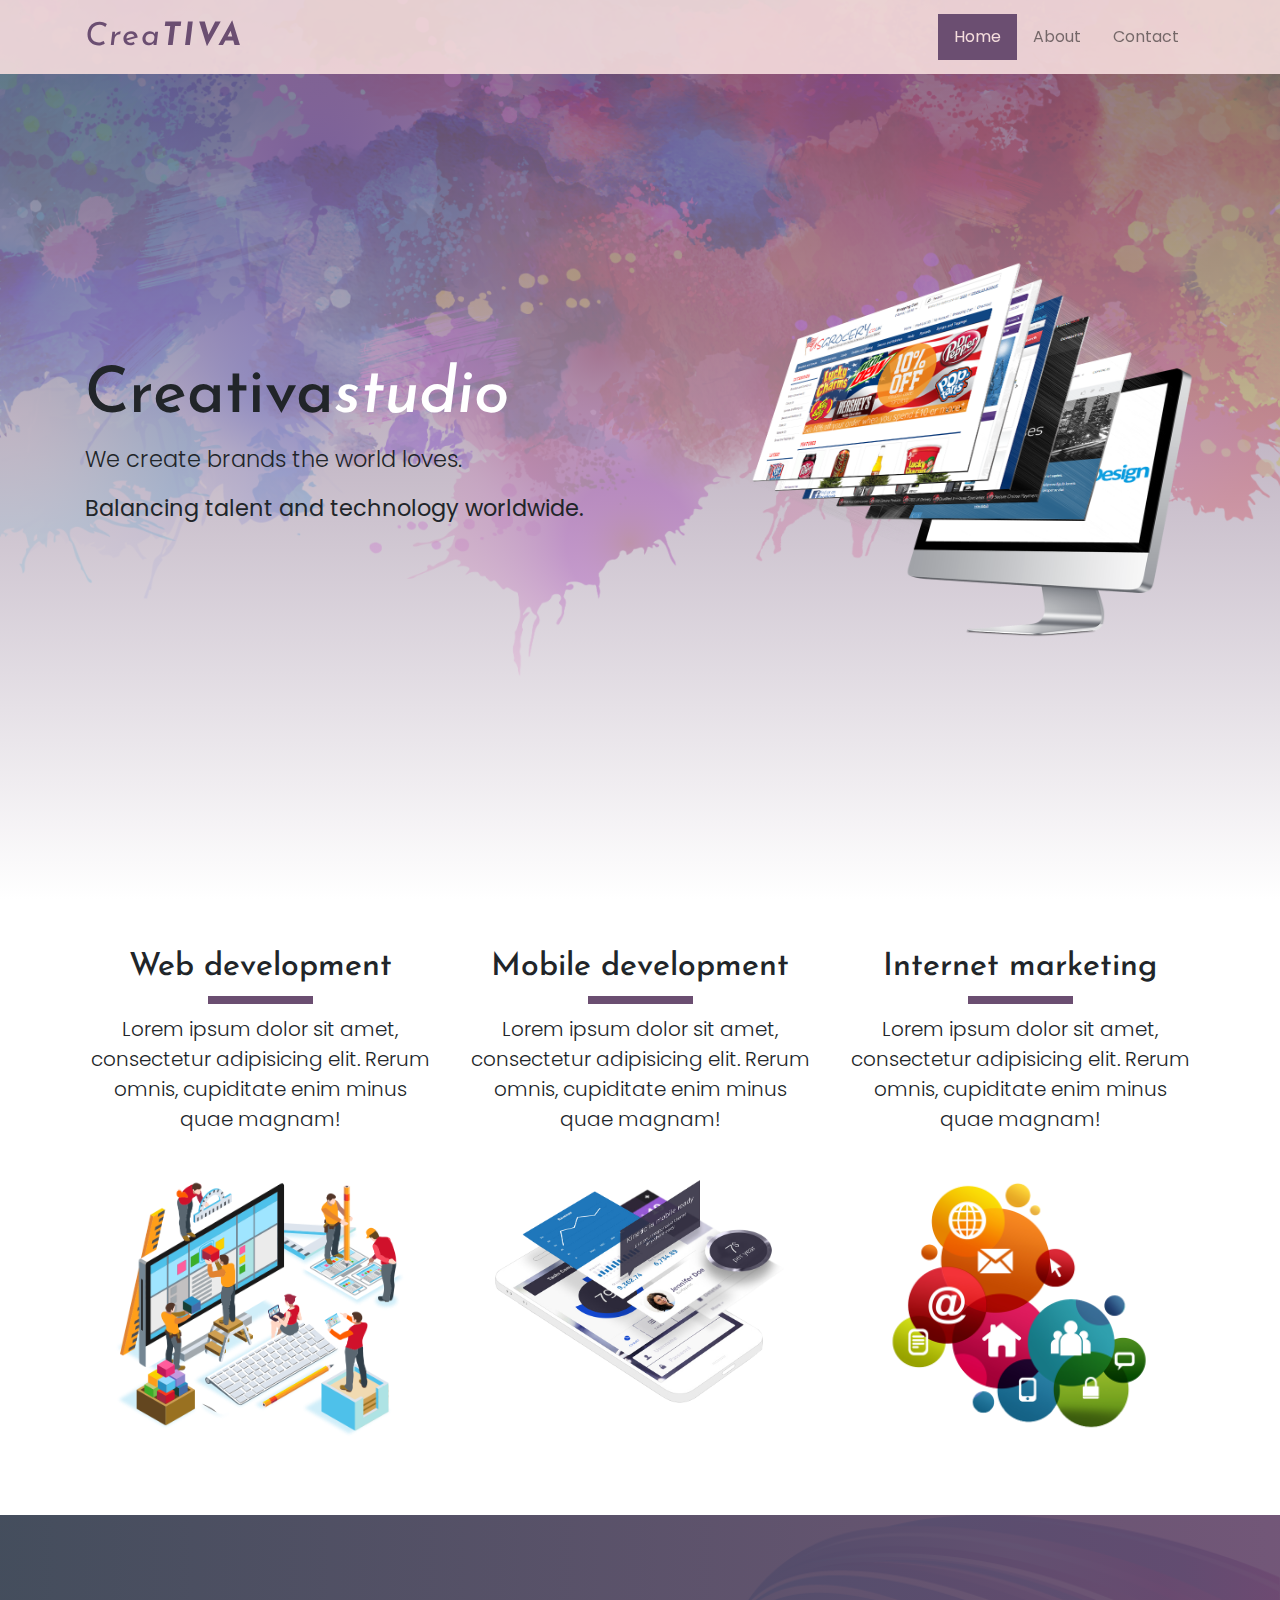
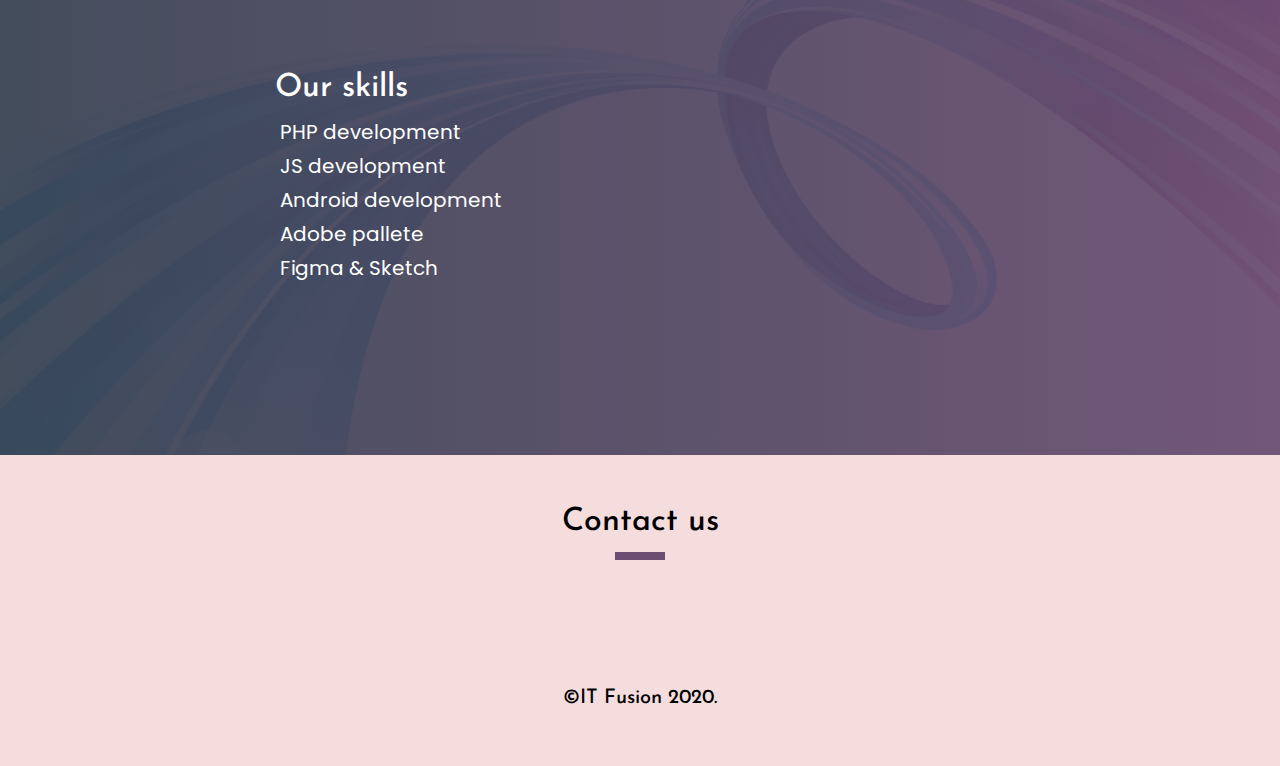
<file: index.html>
<!DOCTYPE html>
<html lang="en">
<head>
    <meta charset="UTF-8">
    <title>Home</title>
    <link rel="stylesheet" href="https://use.fontawesome.com/releases/v5.8.2/css/all.css" integrity="sha384-oS3vJWv+0UjzBfQzYUhtDYW+Pj2yciDJxpsK1OYPAYjqT085Qq/1cq5FLXAZQ7Ay" crossorigin="anonymous">
    <link rel="stylesheet" href="https://stackpath.bootstrapcdn.com/bootstrap/4.4.1/css/bootstrap.min.css" integrity="sha384-Vkoo8x4CGsO3+Hhxv8T/Q5PaXtkKtu6ug5TOeNV6gBiFeWPGFN9MuhOf23Q9Ifjh" crossorigin="anonymous">
    <link rel="stylesheet" href="css/style.css">
</head>

<body>
  
  <div class="sign-up">Welcome to our website. Please <a href="">sign up</a> for news!</div>
  
  <!-- Navbar content -->
  
  <nav class="navbar navbar-expand-md navbar-light bg-white fixed-top">
   
   <div class="container">
            <a href="index.html" class="navbar-brand">Crea<span>TIVA</span></a>
            <button class="navbar-toggler" type="button" data-toggle="collapse" data-target="#navbarCreativa" aria-controls="#navbarCreativa" aria-expanded="false" aria-label="Toggle navigation">
                <span class="navbar-toggler-icon"></span>
            </button>
            <div class="collapse navbar-collapse" id="navbarCreativa">
               
                <ul class="nav navbar-nav ml-auto">
                    <li class="active"><a class="nav-link" href="index.html">Home</a></li>
                    <li><a class="nav-link" href="about.html">About</a></li>
                    <li><a class="nav-link" href="contact.html">Contact</a></li>
                </ul>
                
            </div>
        </div>
   
    </nav>


    <div class="headerHome">
        <div class="container">
            <div class="row">
                <div class="col-md-7">
                    <h1>Creativa<span>studio</span> </h1>
                    <p class="lead">We create brands the world loves.</p>
                    <p>Balancing talent and technology worldwide.</p>
                </div>
                <div class="col-md-5">
                    <img class="img-fluid" src="header.png" alt="">
                </div>
            </div>
        </div>
    </div>

    
    <section class="services py-5">
        <div class="container">
            <div class="row text-center">
               
                <div class="col-md-4">
                   <h2>Web development</h2>
                   <div class="underline"></div>
                   <p class="lead">Lorem ipsum dolor sit amet, consectetur adipisicing elit. Rerum omnis, cupiditate enim minus quae magnam!</p>
                   <img class="img-fluid" src="services1.png" alt="web design">
                </div>
                
                <div class="col-md-4">
                   <h2>Mobile development</h2>
                   <div class="underline"></div>
                   <p class="lead">Lorem ipsum dolor sit amet, consectetur adipisicing elit. Rerum omnis, cupiditate enim minus quae magnam!</p>
                   <img class="img-fluid" src="services2.png" alt="web design">
                </div>
                
                <div class="col-md-4">
                   <h2>Internet marketing</h2>
                   <div class="underline"></div>
                   <p class="lead">Lorem ipsum dolor sit amet, consectetur adipisicing elit. Rerum omnis, cupiditate enim minus quae magnam!</p>
                   <img class="img-fluid" src="services3.png" alt="web design">
                </div>
                
            </div>
        </div>
    </section>
    
    
    <section class="skills py-5 text-white">
        <div class="container">
            <div class="row">
               
                <div class="col-md-4 offset-2">
                    <h2>Our skills</h2>
                    <ul class="list-unstyled">
                        <li><i class="fas fa-terminal"></i> &nbsp;PHP development</li>
                        <li><i class="fas fa-terminal"></i> &nbsp;JS development</li>
                        <li><i class="fas fa-terminal"></i> &nbsp;Android development</li>
                        <li><i class="fas fa-terminal"></i> &nbsp;Adobe pallete</li>
                        <li><i class="fas fa-terminal"></i> &nbsp;Figma & Sketch</li>
                    </ul>
                </div>
                
                <div class="col-md-6 text-center d-flex justify-content-center align-items-center">
                    <i class="fas fa-laptop-code"></i>
                </div>
                
            </div>
        </div>
    </section>
    
    
    <footer class="container-fluid py-5">
        <div class="text-center">
            <h2>Contact us</h2>
            <div class="underline"></div>
        </div>
        <div class="row pt-5">
            <div class="col-sm-12 text-center">
                <a href=""><i class="fab fa-facebook-square"></i></a>
                <a href=""><i class="fab fa-instagram"></i></a>
                <a href=""><i class="fab fa-github-square"></i></a>
                <a href=""><i class="fab fa-wordpress"></i></a>
                <h3 class="pt-2">&copy;IT Fusion 2020.</h3>
            </div>
        </div>
    </footer>

    
    <script src="https://ajax.googleapis.com/ajax/libs/jquery/3.4.1/jquery.min.js"></script>
    <script src="https://cdn.jsdelivr.net/npm/popper.js@1.16.0/dist/umd/popper.min.js" integrity="sha384-Q6E9RHvbIyZFJoft+2mJbHaEWldlvI9IOYy5n3zV9zzTtmI3UksdQRVvoxMfooAo" crossorigin="anonymous"></script>
    <script src="https://stackpath.bootstrapcdn.com/bootstrap/4.4.1/js/bootstrap.min.js" integrity="sha384-wfSDF2E50Y2D1uUdj0O3uMBJnjuUD4Ih7YwaYd1iqfktj0Uod8GCExl3Og8ifwB6" crossorigin="anonymous"></script>
    
    <script>
    
    $(document).ready(function() {
            $('.sign-up').delay(2000).slideDown().delay(5000).fadeOut();
        });
        
    </script>
    
</body>
</html>
</file>
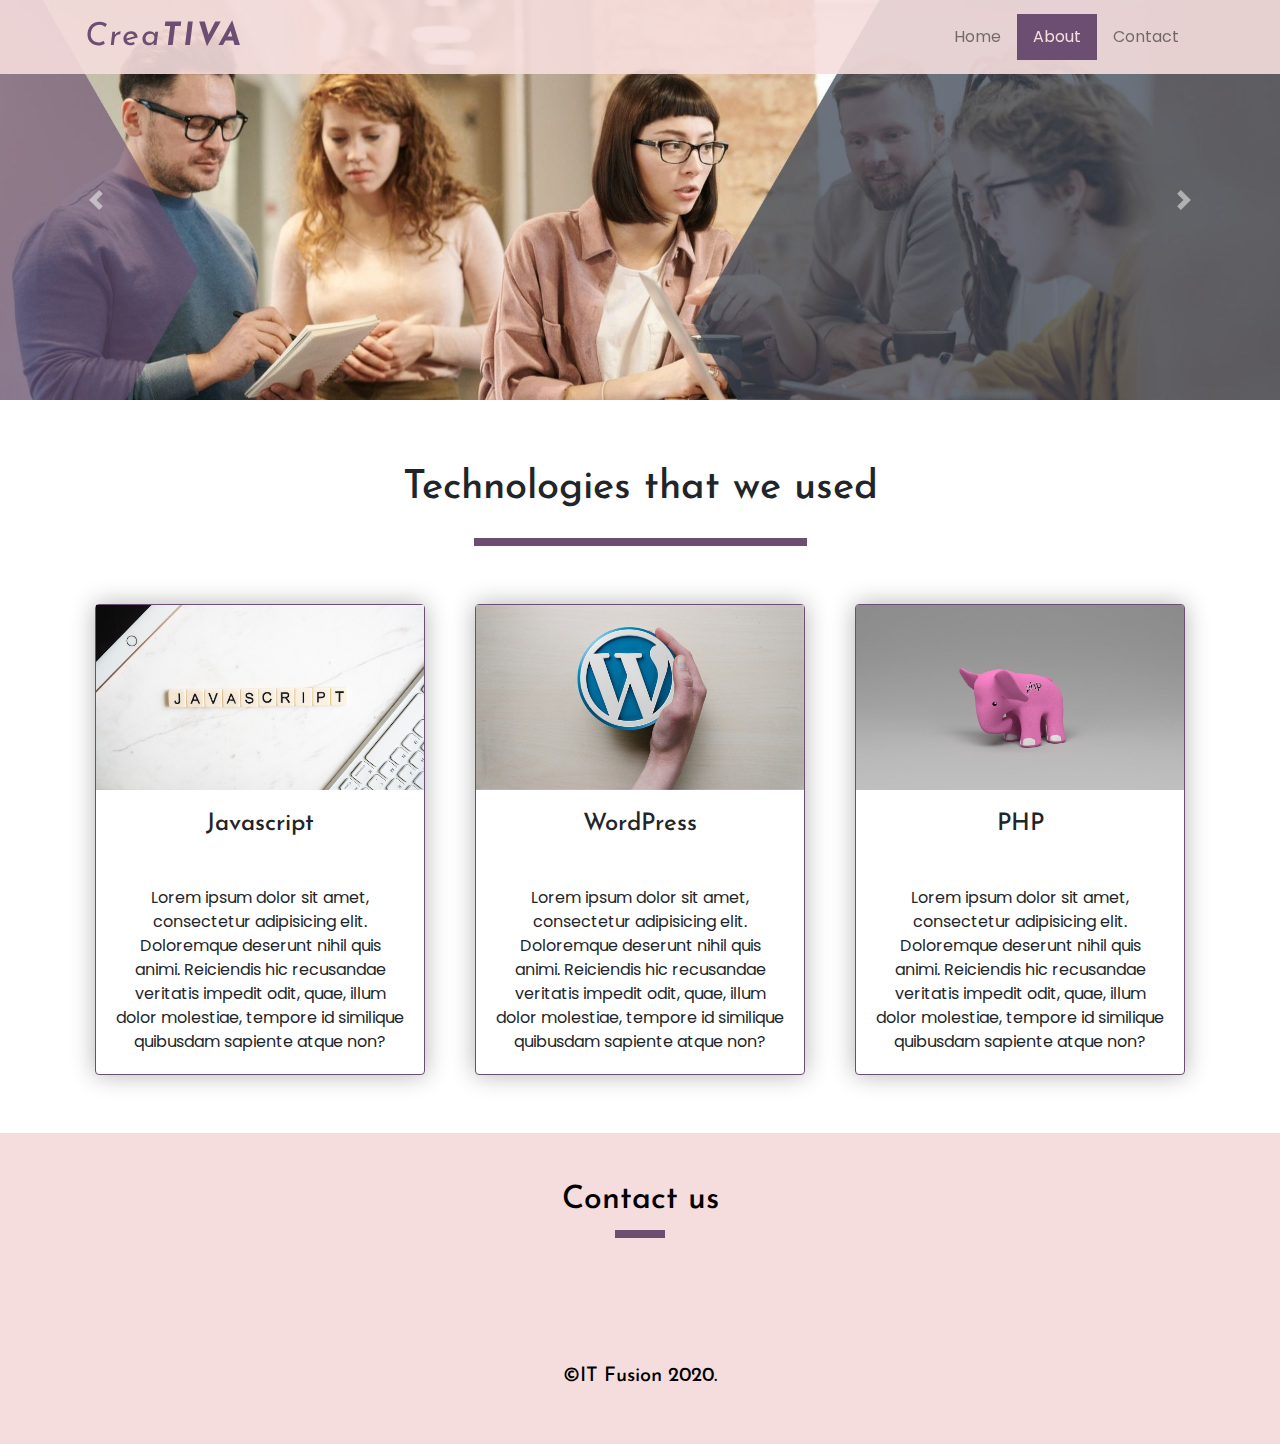
<file: about.html>
<!DOCTYPE html>
<html lang="en">

<head>
    <meta charset="UTF-8">
    <title>About</title>
    <link rel="stylesheet" href="https://use.fontawesome.com/releases/v5.8.2/css/all.css" integrity="sha384-oS3vJWv+0UjzBfQzYUhtDYW+Pj2yciDJxpsK1OYPAYjqT085Qq/1cq5FLXAZQ7Ay" crossorigin="anonymous">
    <link rel="stylesheet" href="https://stackpath.bootstrapcdn.com/bootstrap/4.4.1/css/bootstrap.min.css" integrity="sha384-Vkoo8x4CGsO3+Hhxv8T/Q5PaXtkKtu6ug5TOeNV6gBiFeWPGFN9MuhOf23Q9Ifjh" crossorigin="anonymous">
    <link rel="stylesheet" href="css/style.css">
</head>

<body>

    <nav class="navbar navbar-expand-md navbar-light bg-white fixed-top">
        <div class="container">
            <a href="index.html" class="navbar-brand">Crea<span>TIVA</span></a>
            <button class="navbar-toggler" type="button" data-toggle="collapse" data-target="#navbarCreativa" aria-controls="#navbarCreativa" aria-expanded="false" aria-label="Toggle navigation">
                <span class="navbar-toggler-icon"></span>
            </button>
            <div class="collapse navbar-collapse" id="navbarCreativa">
                <ul class="nav navbar-nav ml-auto">
                    <li><a class="nav-link" href="index.html">Home</a></li>
                    <li class="active"><a class="nav-link" href="about.html">About</a></li>
                    <li><a class="nav-link" href="contact.html">Contact</a></li>
                </ul>
            </div>
        </div>
    </nav>
    
    
    <div id="carousel" class="carousel slide carousel-fade" data-ride="carousel">
        <div class="carousel-inner">
            <div class="carousel-item active">
                <img src="slide1.jpg" class="d-block w-100" alt="slide1">
            </div>
            <div class="carousel-item">
                <img src="slide2.jpg" class="d-block w-100" alt="slide2">
            </div>
        </div>
        <a class="carousel-control-prev" href="#carouselSloba" role="button" data-slide="prev">
            <span class="carousel-control-prev-icon" aria-hidden="true"></span>
            <span class="sr-only">Previous</span>
        </a>
        <a class="carousel-control-next" href="#carouselSloba" role="button" data-slide="next">
            <span class="carousel-control-next-icon" aria-hidden="true"></span>
            <span class="sr-only">Next</span>
        </a>
    </div>
    
    
    <section class="container technologies py-5">
        <div class="title text-center">
            <h1 class="py-3">Technologies that we used</h1>
            <div class="underline mb-5"></div>
        </div>
        <div class="row">

            <div class="col-md-4">
                <div class="card text-center">
                    <div class="holder">
                        <img src="about1.jpg" class="card-mg-top img-fluid">
                    </div>
                    <div class="card-body">
                        <h4>Javascript</h4>
                    </div>
                    <div class="small-title-underline"></div>
                    <div class="card-text">Lorem ipsum dolor sit amet, consectetur adipisicing elit. Doloremque deserunt nihil quis animi. Reiciendis hic recusandae veritatis impedit odit, quae, illum dolor molestiae, tempore id similique quibusdam sapiente atque non?</div>
                </div>
            </div>
            <div class="col-md-4">
                <div class="card text-center">
                    <div class="holder">
                        <img src="about2.jpg" class="card-mg-top img-fluid">
                    </div>
                    <div class="card-body">
                        <h4>WordPress</h4>
                    </div>
                    <div class="small-title-underline"></div>
                    <div class="card-text">Lorem ipsum dolor sit amet, consectetur adipisicing elit. Doloremque deserunt nihil quis animi. Reiciendis hic recusandae veritatis impedit odit, quae, illum dolor molestiae, tempore id similique quibusdam sapiente atque non?</div>
                </div>
            </div>
            <div class="col-md-4">
                <div class="card text-center">
                    <div class="holder">
                        <img src="about3.jpg" class="card-mg-top img-fluid">
                    </div>
                    <div class="card-body">
                        <h4>PHP</h4>
                    </div>
                    <div class="small-title-underline"></div>
                    <div class="card-text">Lorem ipsum dolor sit amet, consectetur adipisicing elit. Doloremque deserunt nihil quis animi. Reiciendis hic recusandae veritatis impedit odit, quae, illum dolor molestiae, tempore id similique quibusdam sapiente atque non?</div>
                </div>
            </div>

        </div>
    </section>
    
    
    <footer class="container-fluid py-5">
        <div class="text-center">
            <h2>Contact us</h2>
            <div class="underline"></div>
        </div>
        <div class="row pt-5">
            <div class="col-sm-12 text-center">
                <a href=""><i class="fab fa-facebook-square"></i></a>
                <a href=""><i class="fab fa-instagram"></i></a>
                <a href=""><i class="fab fa-github-square"></i></a>
                <a href=""><i class="fab fa-wordpress"></i></a>
                <h3 class="pt-2">&copy;IT Fusion 2020.</h3>
            </div>
        </div>
    </footer>


    <script src="https://code.jquery.com/jquery-3.4.1.slim.min.js" integrity="sha384-J6qa4849blE2+poT4WnyKhv5vZF5SrPo0iEjwBvKU7imGFAV0wwj1yYfoRSJoZ+n" crossorigin="anonymous"></script>
    <script src="https://cdn.jsdelivr.net/npm/popper.js@1.16.0/dist/umd/popper.min.js" integrity="sha384-Q6E9RHvbIyZFJoft+2mJbHaEWldlvI9IOYy5n3zV9zzTtmI3UksdQRVvoxMfooAo" crossorigin="anonymous"></script>
    <script src="https://stackpath.bootstrapcdn.com/bootstrap/4.4.1/js/bootstrap.min.js" integrity="sha384-wfSDF2E50Y2D1uUdj0O3uMBJnjuUD4Ih7YwaYd1iqfktj0Uod8GCExl3Og8ifwB6" crossorigin="anonymous"></script>
</body>

</html>
</file>
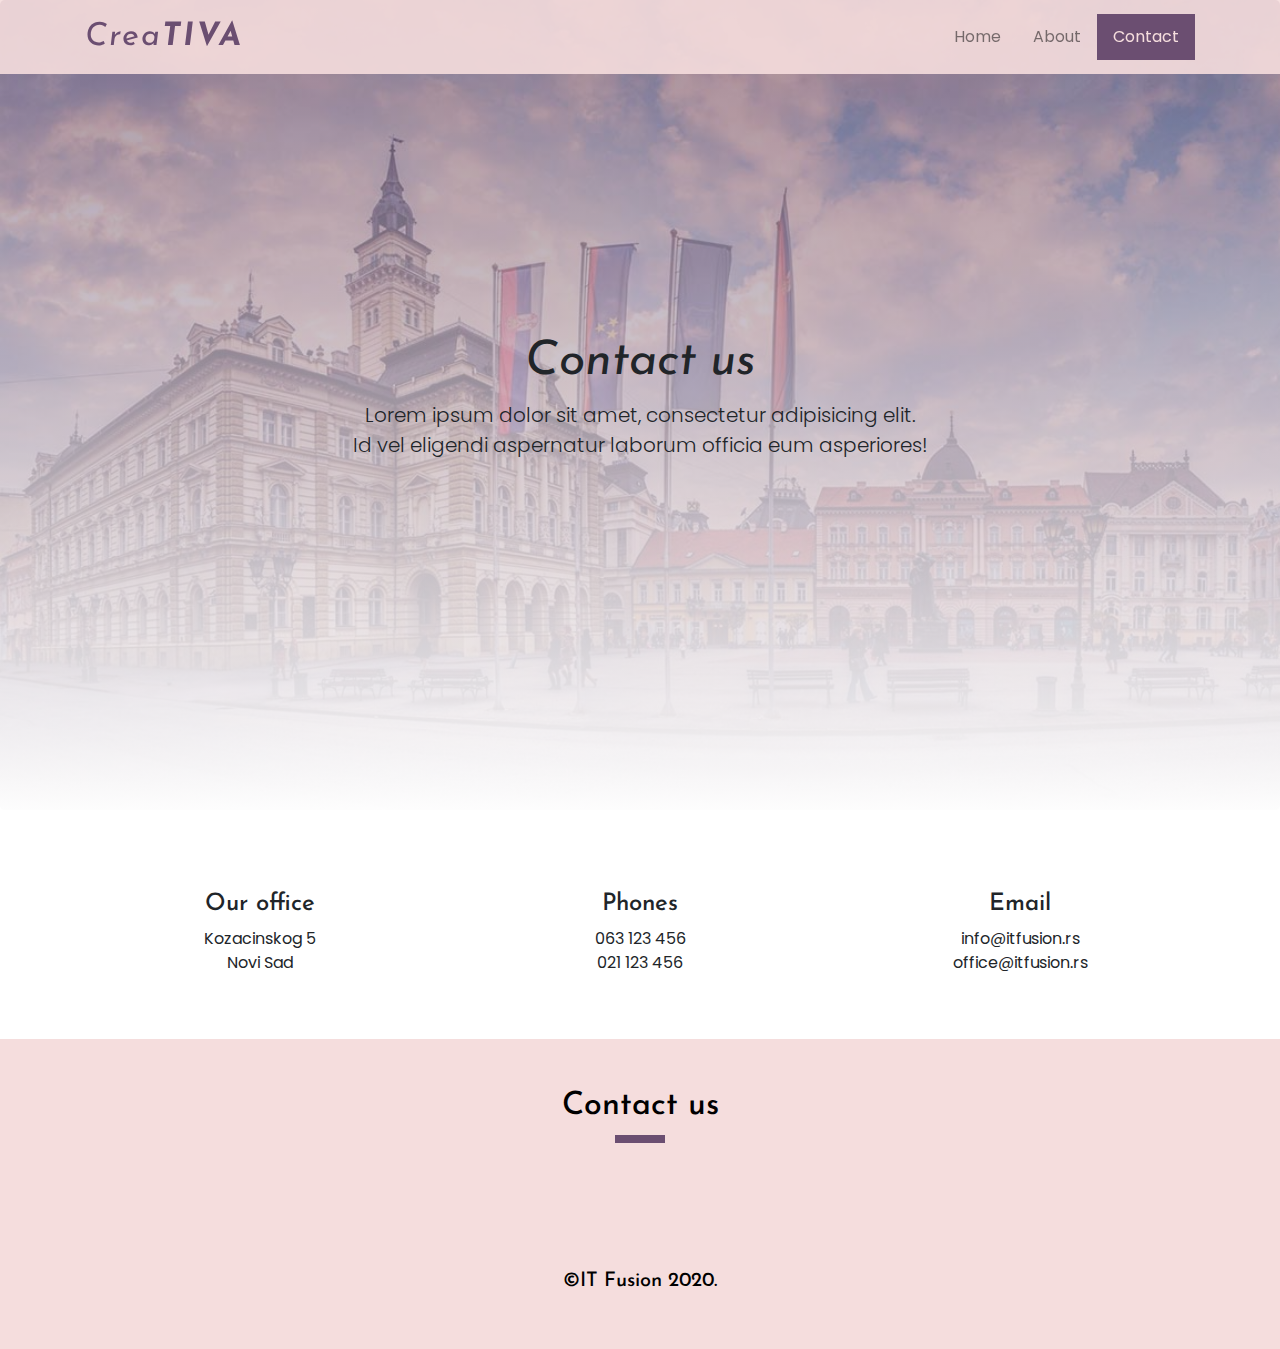
<file: contact.html>
<!DOCTYPE html>
<html lang="en">

<head>
    <meta charset="UTF-8">
    <title>Contact</title>
    <link rel="stylesheet" href="https://use.fontawesome.com/releases/v5.8.2/css/all.css" integrity="sha384-oS3vJWv+0UjzBfQzYUhtDYW+Pj2yciDJxpsK1OYPAYjqT085Qq/1cq5FLXAZQ7Ay" crossorigin="anonymous">
    <link rel="stylesheet" href="https://stackpath.bootstrapcdn.com/bootstrap/4.4.1/css/bootstrap.min.css" integrity="sha384-Vkoo8x4CGsO3+Hhxv8T/Q5PaXtkKtu6ug5TOeNV6gBiFeWPGFN9MuhOf23Q9Ifjh" crossorigin="anonymous">
    <link rel="stylesheet" href="css/style.css">
</head>

<body>


   <nav class="navbar navbar-expand-md navbar-light bg-white fixed-top">
        <div class="container">
            <a href="index.html" class="navbar-brand">Crea<span>TIVA</span></a>
            <button class="navbar-toggler" type="button" data-toggle="collapse" data-target="#navbarCreativa" aria-controls="#navbarCreativa" aria-expanded="false" aria-label="Toggle navigation">
                <span class="navbar-toggler-icon"></span>
            </button>
            <div class="collapse navbar-collapse" id="navbarCreativa">
                <ul class="nav navbar-nav ml-auto">
                    <li><a class="nav-link" href="index.html">Home</a></li>
                    <li><a class="nav-link" href="about.html">About</a></li>
                    <li class="active"><a class="nav-link" href="contact.html">Contact</a></li>
                </ul>
            </div>
        </div>
    </nav>
    
    
    <div class="jumbotron py-5 text-center">
        <h1>Contact us</h1>
        <p class="lead">Lorem ipsum dolor sit amet, consectetur adipisicing elit. <br>Id vel eligendi aspernatur laborum officia eum asperiores! </p>
    </div>

    <section class="contact py-5">
        <div class="container">
            <div class="row">
                <div class="col-md-4 text-center">
                    <i class="fas fa-map-marker-alt"></i>
                    <h4>Our office</h4>
                    <p>
                        Kozacinskog 5 <br />
                        Novi Sad
                    </p>
                </div>
                <div class="col-md-4 text-center">
                    <i class="fas fa-phone"></i>
                    <h4>Phones</h4>
                    <p>063 123 456 <br />021 123 456</p>
                </div>
                <div class="col-md-4 text-center">
                    <i class="fas fa-envelope"></i>
                    <h4>Email</h4>
                    <p>
                        info@itfusion.rs <br />
                        office@itfusion.rs
                    </p>
                </div>
            </div>
        </div>
    </section>
    
    
    <footer class="container-fluid py-5">
        <div class="text-center">
            <h2>Contact us</h2>
            <div class="underline"></div>
        </div>
        <div class="row pt-5">
            <div class="col-sm-12 text-center">
                <a href=""><i class="fab fa-facebook-square"></i></a>
                <a href=""><i class="fab fa-instagram"></i></a>
                <a href=""><i class="fab fa-github-square"></i></a>
                <a href=""><i class="fab fa-wordpress"></i></a>
                <h3 class="pt-2">&copy;IT Fusion 2020.</h3>
            </div>
        </div>
    </footer>
    

    <script src="https://code.jquery.com/jquery-3.4.1.slim.min.js" integrity="sha384-J6qa4849blE2+poT4WnyKhv5vZF5SrPo0iEjwBvKU7imGFAV0wwj1yYfoRSJoZ+n" crossorigin="anonymous"></script>
    <script src="https://cdn.jsdelivr.net/npm/popper.js@1.16.0/dist/umd/popper.min.js" integrity="sha384-Q6E9RHvbIyZFJoft+2mJbHaEWldlvI9IOYy5n3zV9zzTtmI3UksdQRVvoxMfooAo" crossorigin="anonymous"></script>
    <script src="https://stackpath.bootstrapcdn.com/bootstrap/4.4.1/js/bootstrap.min.js" integrity="sha384-wfSDF2E50Y2D1uUdj0O3uMBJnjuUD4Ih7YwaYd1iqfktj0Uod8GCExl3Og8ifwB6" crossorigin="anonymous"></script>
</body>

</html>
</file>
<file: css/style.css>
@import url('https://fonts.googleapis.com/css?family=Josefin+Sans:300,400,700|Poppins&display=swap');

:root {
    --gray: #3A4454;  /*rgb(58, 68, 84)*/
    --cream: #F5DDDD;
    --violet: #6B4E71; /*rgb(107, 78, 113)*/
    --white: #fff;
    --black: #000;
    --lightgray: #b3b3b3;
}

/*************************
Basic styles
*************************/
body {
    font-family: 'Poppins', sans-serif;
    font-size: 16px;
}
h1,h2,h3,h4,h5,h6 {
    font-family: 'Josefin Sans', serif;
}

.underline {
  background: #6B4E71;
  height: 8px;
  margin: 10px auto;
  width: 30%;
}

.bg-white {
  background-color: rgba(245, 221, 221, 0.9) !important;
}

/*************************
Notification bar
*************************/
.sign-up {
  display: none;
  position: absolute;
  bottom: 0;
  left: 0;
  width: 100%;
  background: #6B4E71;
  color: #fff;
  text-align: center;
  padding: 20px;
}
.sign-up a {
  color: #F5DDDD;
}

/*************************
Navigacija je ista na svim stranicama
*************************/
nav .navbar-brand {
  font-size: 2rem;
  font-weight: 400;
  color: #6B4E71 !important;
  font-family: "Josefin Sans", serif;
  letter-spacing: 2px;
  font-style: italic;
}
nav .navbar-brand span {
  color: #6B4E71;
  font-weight: 700;
}
nav .nav.navbar-nav .nav-link {
  padding: 0.7rem 1rem;
}
nav .nav.navbar-nav .active .nav-link {
  background: #6B4E71;
  color: #F5DDDD;
}

/*************************
Home Page
*************************/
.headerHome {
	display: flex;
    flex-direction: column;
    justify-content: center;
    background-image: linear-gradient(rgba(107, 78, 113, 0.8), rgba(255, 255, 255, 0.8)), url(../img/header-background.png);
    background-size: cover;
    height: 100vh;
}
.headerHome .col-md-7 {
  display: flex;
  flex-direction: column;
  justify-content: center;
}
.headerHome .col-md-7 h1 {
  font-size: 4rem;
}
.headerHome .col-md-7 h1 span {
  color: #fff;
  font-style: italic;
}
.headerHome .col-md-7 p {
  font-size: 1.4rem;
}

/*************************
Services
*************************/
.services h2 {
  font-size: 2rem;
}
.services img {
  padding: 30px;
}
.services img:hover {
  transform: rotate(20deg);
  transition: 0.6s ease;
}

/*************************
Skills
*************************/
.skills {
  background-image: linear-gradient(to left, rgba(107, 78, 113, 0.95), rgba(58, 68, 84, 0.95)), url(../img/bg.png);
  height: 60vh;
  background-size: cover;
  display: flex;
  flex-direction: column;
  justify-content: center;
}
.skills h2 {
  font-size: 2rem;
}
.skills h2 span {
  color: #F5DDDD;
  text-shadow: 0 0 5px black;
  font-style: italic;
}
.skills ul li {
  font-size: 20px;
  line-height: 1.7;
}
.skills .fa-laptop-code {
  font-size: 6rem;
  text-shadow: 0 0 16px #000;
  color: #F5DDDD;
}
footer h3 {
    font-size: 20px;
    text-align: center;
}
footer a {
    color: #6B4E71;
    font-size: 30px;
    text-align: center;
    letter-spacing: 10px;
} 
footer a:hover {
    color: #F5DDDD;
}

/*************************
About page
*************************/
.technologies .card {
  border: 1px solid #6B4E71;
  box-shadow: 0 0 25px #b3b3b3;
  margin: 10px;
}
.technologies .card .holder {
  overflow: hidden;
}
.technologies .card img {
  transition: transform 3s ease-in-out;
}
.technologies .card img:hover {
  transform: scale(1.3);
}
.technologies .card .card-text {
  padding: 20px;
}

/*************************
Contact page
*************************/
.jumbotron {
  display: flex;
  flex-direction: column;
  justify-content: center;
  background-image: linear-gradient(rgba(107, 78, 113, 0.6), rgba(255, 255, 255, 0.99)), url(../img/novisad.jpg);
  background-size: cover;
  height: 90vh;
}
.jumbotron h1 {
  font-size: 3rem;
  font-weight: 400;
  font-style: italic;
}

.contact i {
  font-size: 3rem;
  color: #6B4E71;
  margin-bottom: 30px;
}

/**************************************
Footer na svim stranicama isti
**************************************/
footer {
  background: #F5DDDD;
  padding: 3em;
  color: #000;
}
footer h2 {
  font-size: 2rem;
}
footer .underline {
  width: 4%;
}
footer a {
  color: #6B4E71;
  font-size: 2.5em;
  margin: 10px;
}
footer a:hover {
  color: #3A4454;
  transition-duration: 0.7s;
}
footer i:hover {
  animation: footer 0.7s ease;
}

@keyframes footer {
  100% {
    transform: rotate(360deg);
  }
}

@keyframes footer {
  100% {
    transform: rotate(360deg);
  }
}
@media (max-width: 768px) {
  .headerHome .col-md-7 h1 {
    font-size: 2rem;
    padding-top: 80px;
    text-align: center;
  }
  .headerHome .col-md-7 h1 span {
    color: #fff;
    font-style: italic;
  }
  .headerHome .col-md-7 p {
    font-size: 1.2rem;
    text-align: center;
  }

  .fa-laptop-code {
    display: none;
  }

  #carousel {
    display: none;
  }

  .technologies h1 {
    font-size: 1.8rem;
    padding-top: 60px !important;
  }
}
</file>
